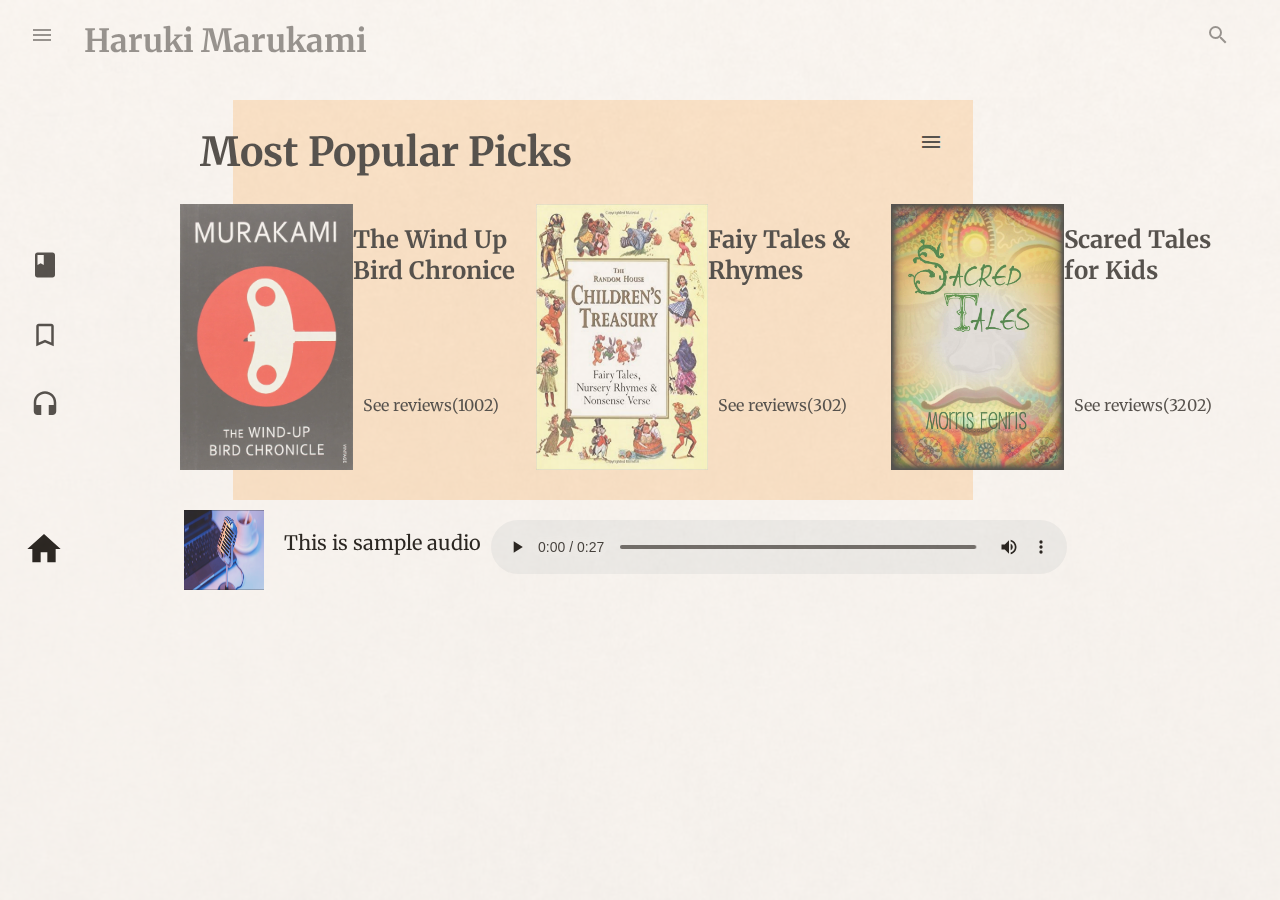
<file: index_m.html>
<!DOCTYPE html>
<html>
    <meta name="viewport" content="width=device-width,initial-scale=1.0">
    <title>Book animate</title>
    <head>
        <link rel="icon" href="">
        <link rel="stylesheet" href="index_c.css">
        <link rel="stylesheet" href="https://fonts.googleapis.com/icon?family=Material+Icons">
        <link href="https://fonts.googleapis.com/css?family=Merriweather&display=swap" rel="stylesheet">
        <script src="https://ajax.googleapis.com/ajax/libs/jquery/3.4.1/jquery.min.js"></script>
    </head>
    <body>
        <script>
            $(document).ready(function(){
                    $(".m1").fadeOut(2000);
                    $(".m2").fadeOut(3000);
                    $(".m3").fadeOut(5000);
                    $(".main-2").fadeIn(5100); 
                    $(".mb-2-details").fadeIn(5500);
                    $("#mb2dimg").fadeIn(6000);           
                    $(".mb-1").fadeIn(7000);
                    $(".mb-2").fadeIn(8000);
                    $(".mb-3").fadeIn(9000);
                    $("#mb2dimg").fadeOut(10000);           
                    $(".mb-1").fadeOut(10000);
                    $(".mb-2").fadeOut(10000);
                    $(".mb-3").fadeOut(10000);
                    $(".mb-2-animate").fadeIn(14000);
                    $("#mb2aimg").fadeIn(14000);
                    $(".mb-2-a-1").fadeIn(14000);
                    $(".mb-2-a-2").fadeIn(14000);
                    $("#mb2aimg").fadeOut(18000);
                    $(".mb-2-a-1").fadeOut(18000);
                    $(".mb-2-a-2").fadeOut(18000);
                    $(".mb-2-details").fadeIn(18000);
                    $(".mb-2-animate").fadeOut(19000);
                    $(".main-2").fadeOut(20200);
                    $(".main-1").fadeIn(24000);
                    $(".m1").fadeIn(25500);
                    $(".m2").fadeIn(26000);
                    $(".m3").fadeIn(27400);
                
            });
            </script>

                    <!-- Main div-->
        <div class="main-1">
            <div class="m1">
                <i class="material-icons" id="mi1">menu</i>
                <h1>Haruki Marukami</h1>
                <i class="material-icons" id="mi2">search</i>
            </div>
            <div class="m2">
                <div class="m2-1">
                    <div class="m2-1-1">
                        <img id="i1" src="book-24px.svg">
                        <img id="i2" src="bookmark_border-24px.svg">
                        <img id="i3" src="headset-24px.svg">
                    </div>
                    <i class="material-icons" id="i4">menu</i>
                </div>
                <div class="m2-2">
                    <h1>Most Popular Picks</h1>
                    <div class="m2-2-books">
                        <div class="book1">
                            <a href="#" id="click_image"><img src="img1.jpg"></a>
                            <div class="book1-1">
                                <h2>The Wind Up Bird Chronice</h2>
                                <a href="#">See reviews(1002)</a>
                            </div>
                        </div>
                        <div class="book2">
                            <img src="img2.jpg">
                            <div class="book1-2">
                                <h2>Faiy Tales & Rhymes</h2>
                                <a href="#">See reviews(302)</a>
                            </div>
                        </div>
                        <div class="book3">
                            <img src="img3.jpg">
                            <div class="book1-3">
                                <h2>Scared Tales for Kids</h2>
                                <a href="#">See reviews(3202)</a>
                            </div>
                        </div>
                    </div>
                </div>
            </div>
            <div class="m3">
                <img id="m3img1" src="home-24px.svg">
                <div class="m3-1">
                    <img id="m3img2" src="audio.png">
                    <p>This is  sample audio</p>
                    <audio controls>
                        <source src="sample_audio.mp3">
                    </audio>
                </div>
            </div>
        </div>

        <!-- onlciking first book this div appears -->
                    <!-- main background -->
        <div class="main-2">
            <div class="mb-1">
                <a href="#" id="back-symbol" style="text-decoration: none;color: black;"><img src="arrow_back-24px.svg"><p>Back</p></a>
            <i class="material-icons" id="mbi1">search</i>
            </div>
            <div class="mb-2">
                <div class="mb-2-1">
                    <p id="mb-2-1-p"><span id="p1">"</span><br>Dreamlike and <br>compelling is <br>Murakami is a <br>genius <br><br><span id="mb-2-1-caption">Chicago Tribune</span></p>
                    
                    <!-- Book details -->
                    <div class="mb-2-details">
                        <img src="img1.jpg" id="mb2dimg">
                        <div class="mb-2-d-1">
                            <h1 id="mb-2-dh1">The Wind-Up Bird Chronicle</h1>
                            <p id="mb-2-dp1">Haruki Marukami</p>
                            <p id="mb-2-dp2"><span style="color: rgb(57, 205, 224);">Originally Pyblished </span><br>Aug 11, 1980</p>
                            <p id="mb-2-dp3"><span style="color: rgb(57, 205, 224);">Publisher</span style="color: powderblue;"> <br>Shin publisher </p>
                            <p id="mb-2-dp4"><span style="color: rgb(57, 205, 224);">Categories</span style="color: powderblue;"><br>Fictional,Magical Realism,Asian literature,Domestic Fiction</p>
                        </div>
                        <div class="mb-2-d-2">
                            <img src="bookmark-24px.svg">
                            <p>Save</p>
                            <a href="#" id="pb-open"><img src="play_circle_outline-24px.svg"></a>
                            <p>Preview</p>
                            <img src="shopping_basket-24px.svg">
                            <p>Get Book</p>
                        </div>
                    </div>
                


            <!-- animation div -->

           <div class="mb-2-animate">
                        <img src="open-book.jpg" id="mb2aimg">
                        <div class="mb-2-a-1">
                            <img src="bookmark-24px.svg">
                            <p>Save</p>
                            <a href="#" id="pb-close"><img src="play_circle_outline-24px.svg"></a>
                            <p>Preview</p>
                            <img src="shopping_basket-24px.svg">
                            <p>Get Book</p>
                        </div>
                        <div class="mb-2-a-2">
                            <h1>Excerpt</h1><br>
                            <p id="ma1" style="color: rgb(55, 206, 226);margin-top: -5px;margin-left: 0px;">Book-1    Chapter-1</p>
                            <p id="ma2" style="margin-left: 0px;">I wanted to ignore the phone, not only <br>
                                because the spaghetti was nearly <br>
                                done, but because Claudio Abadado was <br>
                                bringing the london Symohony to its <br>
                                 musical climax. Finally though, I had <br>
                                to give in.It could have beddn somebody  <br>
                                with news of doing a job opening. I lowered  <br>
                                the flame, went to the living room and  <br>
                                picked up the receiver.</p><br>
                                <p id="ma3" style="text-decoration: underline;font-weight: bold;">See full excerpt </p>
                        </div>
                    </div>
                </div>
            </div>
    

            <div class="mb-3">
                <img src="music_note-24px.svg">
            </div>
        </div>
    </body>
</html>
</file>
<file: index_c.css>
*{
    box-sizing: border-box;
    text-decoration: none;
}
.main-1{
    display: block;
    position: fixed;
    top: 0;
    right: 0;
    bottom: 0;
    left: 0;
}
.m1,.m2,.m3{
    float: left;
}
.m1{
    display: block;
    position: relative;
    height: 100px;
    width: 100%;
    /* text-align: center; */
}
#mi1,#mi2,.m1 h1{
    float: left;

}
#mi1{
    margin-top: 23px;
    margin-left: 30px;
}
#mi2{
    float: right;
    margin-right: 50px;
    margin-top: 23px;
}
.m1 h1{
    margin-left: 30px;
    font-family: 'Merriweather', serif;
}
.m2{
    display: block;
    position: relative;
    width: 100%;
    height: 400px;
    /* background-color: blue; */
}
.m2-1{
    position: absolute;
    width: 76%;
    height: 100%;
    background-color: rgb(255,224,189);
}
.m2-1-1{
    position: absolute;
    width: 24%;
    height: 100%;
    background-color: white;
    /* background-color: rgb(228, 38, 38); */
}
#i1,#i2,#i3{
    position: absolute;
    height: 30px;
    width:30px;
    float: left;
    margin-left: 30px;
}
#i1{
    margin-top: 150px;
}
#i2{
    margin-top: 220px;
}
#i3{
    margin-top: 290px;
}
#i4{
    position: relative;
    float: right;
    margin-right: 30px;
    margin-top: 30px;
}
.m2-2{
    z-index: 4;
    width: 100%;
    height: 100%;
    position: absolute;
}
.m2-2 h1{
    margin-left: 200px;
    font-size: 40px;
    font-family: 'Merriweather', serif;
}
.m2-2-books{
    position: absolute;
    width: 100%;
    height: 74%;
    /* background-color: black; */
}
.book1,.book2,.book3{
    /* position: absolute; */
    float: left;
    width: 27%;
    margin-left: 10px;
    height: 90%;
    /* background-color: black; */
}
.book1{
    margin-left: 180px;
}
.book1 img,.book2 img,.book3 img{
    height: 100%;
    width: 50%;
}
.book1-1,.book1-2,.book1-3{
    float: right;
    position: relative;
    width: 50%;
    height: 100%;
    color: black;
    overflow: auto;
    font-family: 'Merriweather', serif;
}
.book1-1 a,.book1-2 a,.book1-3 a{
    position: absolute;
    color: black;
    margin-top: 90px;
    margin-left: 10px;
}
.m3{
    display: block;
    position: relative;
    height: 80px;
    width: 100%;
    margin-top: 10px;
    /* background-color: black; */
}
#m3img1,#m3img2,.m3 p{
    float: left;
}
#m3img2{
    height: 80px;
    width:80px;
    margin-left: 120px;
}
#m3img1{
    height: 40px;
    width:40px;
    margin-top: 19px;
    margin-left: 24px;
}
.m3 p{
    font-size: 20px;
    font-family: 'Merriweather', serif;
    margin-left: 20px;
}
audio{
    margin-top: 10px;
    width: 45%;
    margin-left: 10px;
}
.main-2{
    display: none;
    position: fixed;
    top: 0;
    right: 0;
    bottom: 0;
    left: 0;
    background-image:url("back-groung-img.jpg");
    background-size: 100% 100%;
}
.mb-1,.mb-2,.mb-3{
    float: left;
}
.mb-1{
    display: none;
    position: relative;
    width: 100%;
    height: 100px;
    /* background-color: red; */
}
.mb-1 img,.mb-1 p,.mb-1 i{
    float: left;
    margin-top: 50px;
}
.mb-1 img{
    height: 30px;
    width: 30px;
    margin-left: 60px;
}
.mb-1 p{
    font-size: 20px;
    font-family: 'Merriweather', serif;
    margin-left: 10px;
    margin-top: 53px;
}
.mb-1 i{
    float: right;
    margin-right: 60px;
}
.mb-2{
    display: none;
    position: relative;
    width: 100%;
    height: 400px; 
    /* background-color: blueviolet; */
}
.mb-2-1{
    position: absolute;
    height: 100%;
    width: 100%;
}
.mb-2-1 p,.mb-2-details{
    float: left;
}
#mb-2-1-p{
font-size: 40px;
font-weight: bold;
margin-left: 40px;
margin-top: 0px;
font-family: 'Merriweather', serif;
}
#mb-2-1-caption{
    font-size: 20px;
}
/* .mb-2-details,.mb-2-animate{
    float: left;
} */
.mb-2-details{
    /* visibility: hidden; */
    display:none;
    position: absolute;
    width:60%;
    height: 400px;
    background-color: rgb(255,224,189);
    background-color: white;
    margin-left:480px;
    font-family: 'Merriweather', serif;
    box-shadow: 0 14px 28px rgba(0,0,0,0.25), 0 10px 10px rgba(0,0,0,0.22);
}
#p1{
    font-size: 80px;
}
.mb-2-details img,.mb-2-d-1,.mb-2-d-2{
    float: left;
}
.mb-2-details img{
    height: 230px;
    width: 150px;
    margin-left: -70px;
    margin-top: 100px;
    /* box-shadow: 0 14px 28px rgba(0,0,0,0.25), 0 10px 10px rgba(0,0,0,0.22); */
}
#mb2dimg{
    display: none;
}
#mb2dimg,#mb2aimg{
    box-shadow: 0 14px 28px rgba(0,0,0,0.25), 0 10px 10px rgba(0,0,0,0.22);
}
.mb-2-d-1{
    position: relative;
    width: 60%;
    height: 100%;
    margin-left: 124px;
    /* background-color: red; */
}
#mb-2-dh1{
    font-size: 35px;
}
#mb-2-dp1{
    position: relative;
    font-weight: bold;
    font-size: 20px;
}
#mb-2-dp2,#mb-2-dp3{
    position: relative;
    font-size: 15px;
    margin-left: -180px;
    margin-top: 70px;
}
#mb-2-dp3{
    margin-left: 90px;
}
#mb-2-dp4{
    position: relative;
    font-size: 18px;
    margin-top: 30px;
}
.mb-2-d-2{
    /* float: right; */
    position: relative;
    width: 15%;
    height: 100%;
    border-left: 1px solid rgb(163, 161, 161);
    /* background-color: blue; */
}

.mb-2-d-2 img,.mb-2-a-1 img{
    height: 30px;
    width: 30px;
    margin-top: 50px;
    margin-left: 50px;
    
}
.mb-2-d-2 p,.mb-2-a-1 p{
 margin: 5px 20px 10px 40px;
}

.mb-2-animate{
    display: none;
    position: absolute;
    width:60%;
    height: 400px;
    background-color: rgb(255,224,189);
    background-color: white;
    margin-left:480px;
    font-family: 'Merriweather', serif;
    box-shadow: 0 14px 28px rgba(0,0,0,0.25), 0 10px 10px rgba(0,0,0,0.22);
}
.mb-2-animate img,.mb-2-a-1,.mb-2-a-2{
    float: left;
}
#mb2aimg{
    display: none;
    height: 230px;
    width: 240px;
    margin-left: -120px;
    margin-top: 80px;
}
.mb-2-a-2{
  display: none;
    position: relative;
    width: 60%;
    height: 100%;
    margin-left: 20px;

}
.mb-2-a-2 p{
    float: left;
}
.mb-2-a-1{
    display: none;
    position: relative;
    width: 15%;
    height: 100%;
    border-right: 1px solid rgb(163, 161, 161);
    margin-left: 10px;
}            
.mb-3{
    display: none;
    position: relative;
    width: 100%;
    height: 100px;
    /* background-color: rebeccapurple; */
    margin-top: 20px;
}
.mb-3 img{
    height: 30px;
    width: 30px;
    margin-left: 60px;
    margin-top: 30px;
    /* animation-name: music_move;
    animation-duration: 1s;
    animation-direction: alternate; */
}
/* @keyframes music_move{
    0%{left: 0;top:0px;}
    100%{left:0px;top:2px;}
} */
</file>
